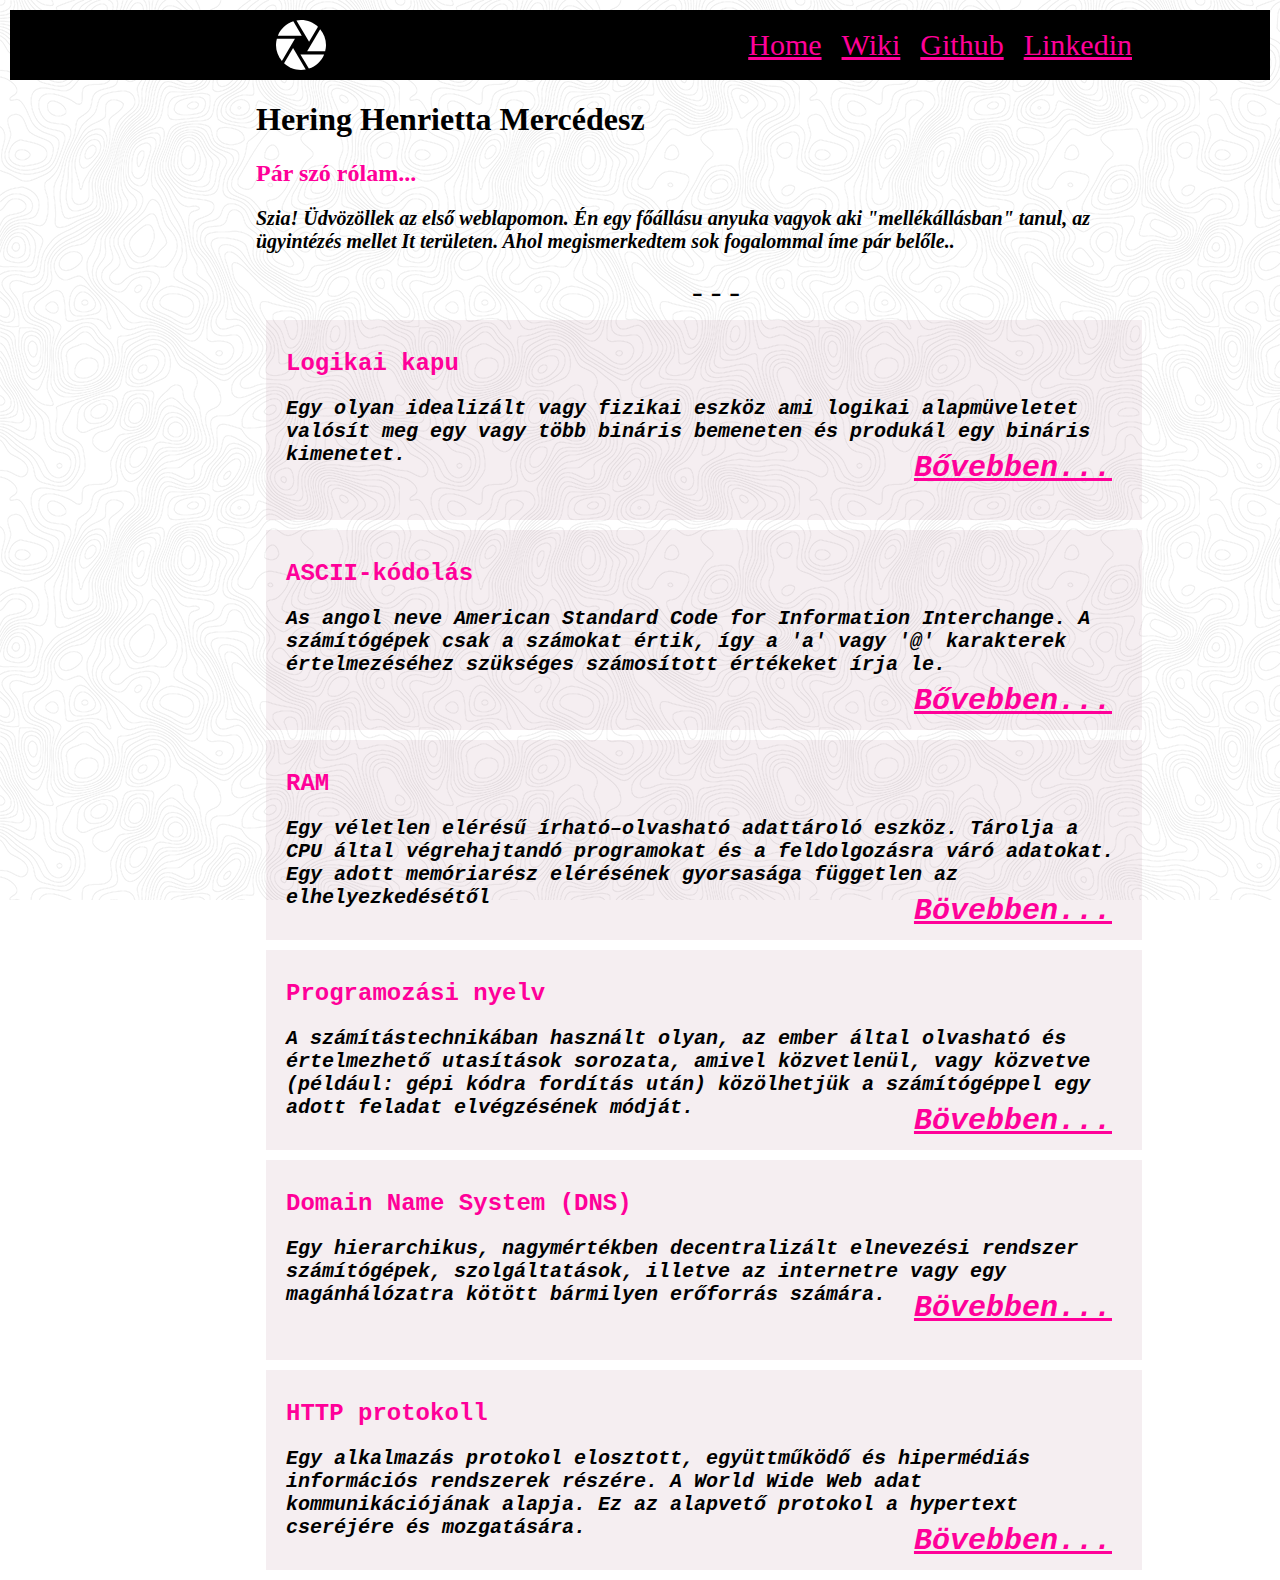
<file: index.html>
<!DOCTYPE html>
<html lang="en">

<head>
    <meta charset="UTF-8">
    <meta name="viewport" content="width=device-width, initial-scale=1.0">
    <title>FirstPage</title>
    <link rel="stylesheet" href="styles.css">


</head>


<body>
    <header class="navbar">

        <nav>
            <img src="assets\aperture.svg" alt="Aperture SVG">
            <a href="linkedin.html">Linkedin</a>
            <a href="github.html">Github </a>
            <a href="wiki.html">Wiki </a>
            <a href="index.html">Home </a>

        </nav>
    </header>
    <div class="container">

        <div>
            <p>
            <h1>Hering Henrietta Mercédesz</h1>
            </p>
            <h2 class="paragraph">Pár szó rólam...</h2>
            <p>
                Szia! Üdvözöllek az első weblapomon. Én egy főállásu anyuka vagyok aki "mellékállásban" tanul, az
                ügyintézés mellet It területen. Ahol megismerkedtem sok fogalommal íme pár belőle..
            </p>
        </div>
        <span> - - - </span>

        <div class="content">
            <h2 class="paragraph">Logikai kapu</h2>
            <P>
                Egy olyan idealizált vagy fizikai eszköz ami logikai alapmüveletet valósít meg egy vagy több bináris
                bemeneten és produkál egy bináris kimenetet.
                <a href="https://hu.wikipedia.org/wiki/Logikai_kapu">Bővebben...</a>
            </P>
        </div>

        <div class="content">
            <h2 class="paragraph">ASCII-kódolás</h2>
            <P>
                As angol neve American Standard Code for Information Interchange. A számítógépek csak a számokat értik,
                így a 'a' vagy '@' karakterek értelmezéséhez szükséges számosított értékeket írja le.
                <a href="https://hu.wikipedia.org/wiki/ASCII">Bővebben...</a>

            </P>
        </div>
        <div class="content">
            <h2 class="paragraph">RAM</h2>
            <P>
                Egy véletlen elérésű írható–olvasható adattároló eszköz. Tárolja a CPU által végrehajtandó programokat
                és a feldolgozásra váró adatokat. Egy adott memóriarész elérésének gyorsasága független az
                elhelyezkedésétől
                <a href="https://hu.wikipedia.org/wiki/RAM">Bövebben...</a>
            </P>
        </div>
        <div class="content">
            <h2 class="paragraph">Programozási nyelv </h2>
            <P>
                A számítástechnikában használt olyan, az ember által olvasható és értelmezhető utasítások sorozata,
                amivel közvetlenül, vagy közvetve (például: gépi kódra fordítás után) közölhetjük a számítógéppel egy
                adott feladat elvégzésének módját.
                <a href="https://hu.wikipedia.org/wiki/Programoz%C3%A1si_nyelv">Bövebben...</a>
            </P>
        </div>
        <div class="content">
            <h2 class="paragraph">Domain Name System (DNS)</h2>
            <P>
                Egy hierarchikus, nagymértékben decentralizált elnevezési rendszer számítógépek, szolgáltatások, illetve
                az internetre vagy egy magánhálózatra kötött bármilyen erőforrás számára.
                <a href="https://hu.wikipedia.org/wiki/Domain_Name_System">Bövebben...</a>
            </P>
        </div>
        <div class="content">
            <h2 class="paragraph">HTTP protokoll</h2>
            <P>
                Egy alkalmazás protokol elosztott, együttműködő és hipermédiás információs rendszerek részére. A World
                Wide Web adat kommunikációjának alapja. Ez az alapvető protokol a hypertext cseréjére és mozgatására.
                <a href="https://hu.wikipedia.org/wiki/HTTP">Bövebben...</a>
            </P>
        </div>
    </div>

</body>

</html>
</file>
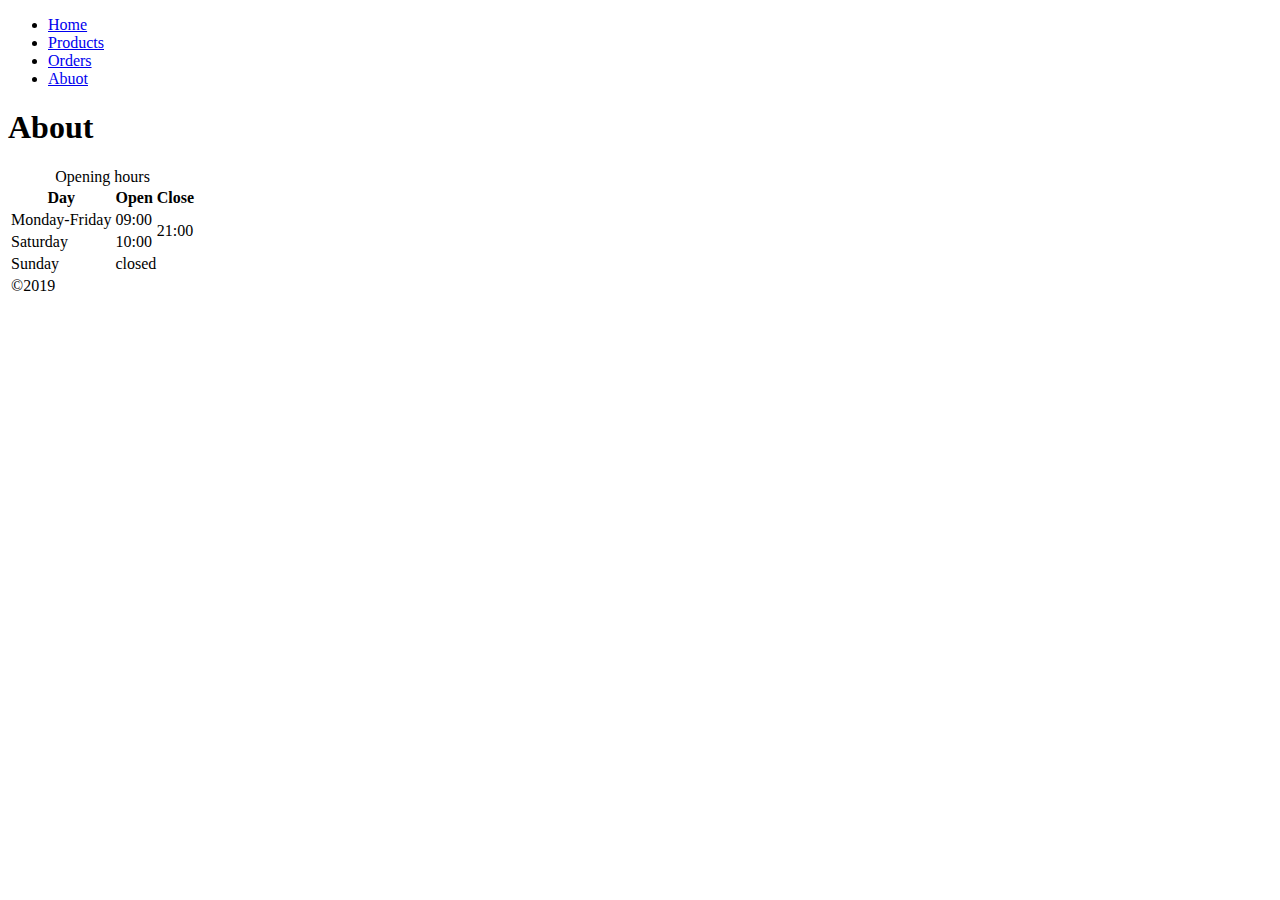
<file: about.html>
<!DOCTYPE html>
<html lang="en">
<head>
    <meta charset="UTF-8">
    <meta name="viewport" content="width=, initial-scale=1.0">
    <title>Document</title>
</head>
<body><ul>

    <li>
        <a href="/index.html">Home</a>
    </li>
    <li>
        <a href="/Pages/products.html">Products</a>
    </li>
    <li>
        <a href="/Pages/orders.html">Orders</a>
    </li>
    <li>
        <a href="/about.html">Abuot
        </a>
    </li>
</ul>
    <h1>About</h1>
    <table>
        <caption>Opening hours</caption>
        <thead>
            <tr>
                <th>Day</th>
                <th>Open</th>
                <th>Close</th>
            </tr>
        </thead>
        <tbody>
                  <tr>
            <td>Monday-Friday</td>
            <td>09:00 </td>
            <td rowspan="2">21:00</td>
        </tr>
        <tr>
            <td>Saturday</td>
            <td>10:00</td>
            
        </tr>
        <tr>
            <td>Sunday</td>
            <td colspan="2">closed</td>
            
        </tr>  
        </tbody>
        <tfoot>
            <tr>
                <td>
                  &copy;2019 
                </td>
            </tr>

        </tfoot>

    </table>
</body>
</html>
</file>
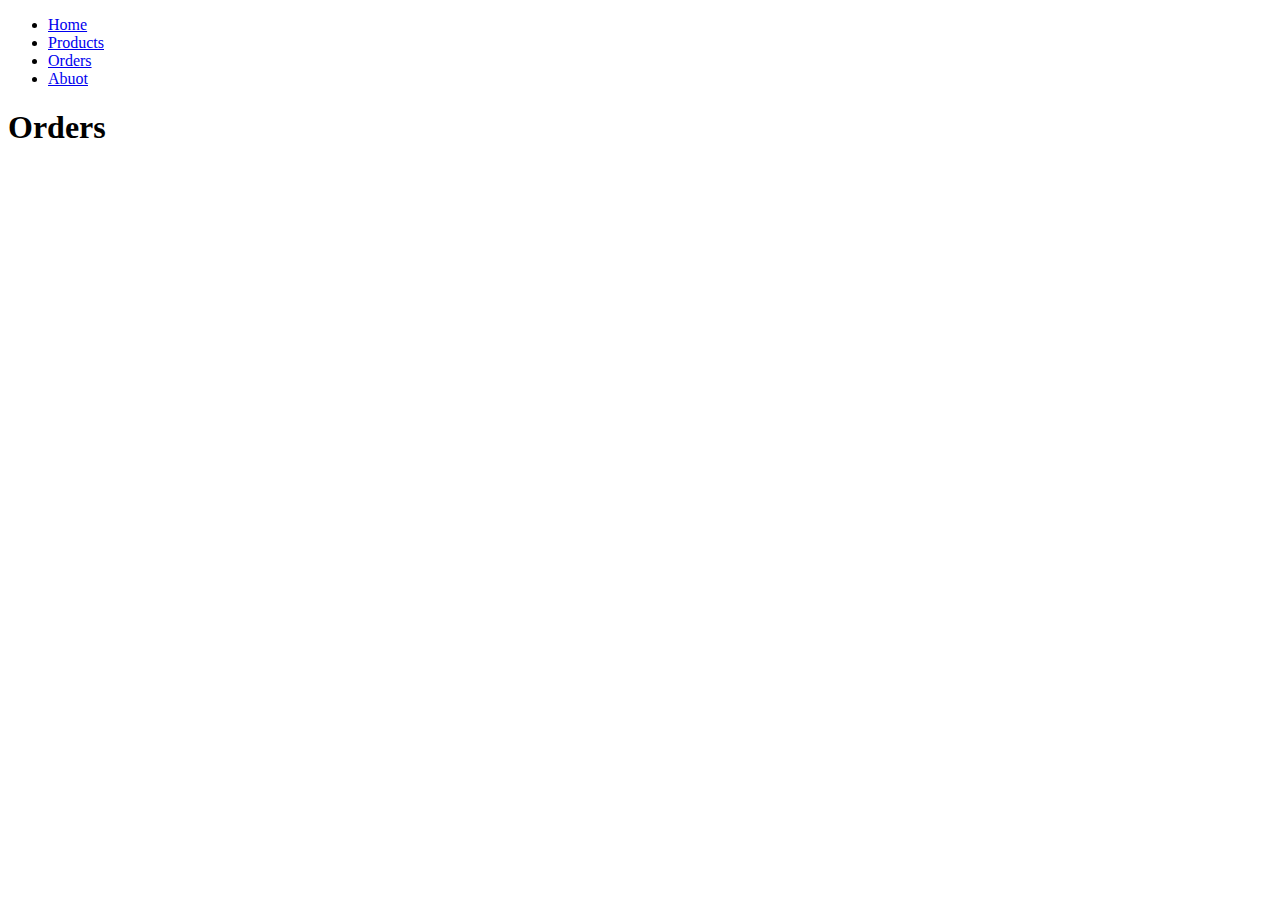
<file: Pages/orders.html>
<!DOCTYPE html>
<html lang="en">
<head>
    <meta charset="UTF-8">
    <meta name="viewport" content="width=device-width, initial-scale=1.0">
    <title>Document</title>
</head>
<body>
    <ul>

        <li>
            <a href="/index.html">Home</a>
        </li>
        <li>
            <a href="/Pages/products.html">Products</a>
        </li>
        <li>
            <a href="/Pages/orders.html">Orders</a>
        </li>
        <li>
            <a href="/about.html">Abuot
            </a>
        </li>
    </ul>
   <h1>Orders</h1> 
</body>
</html>
</file>
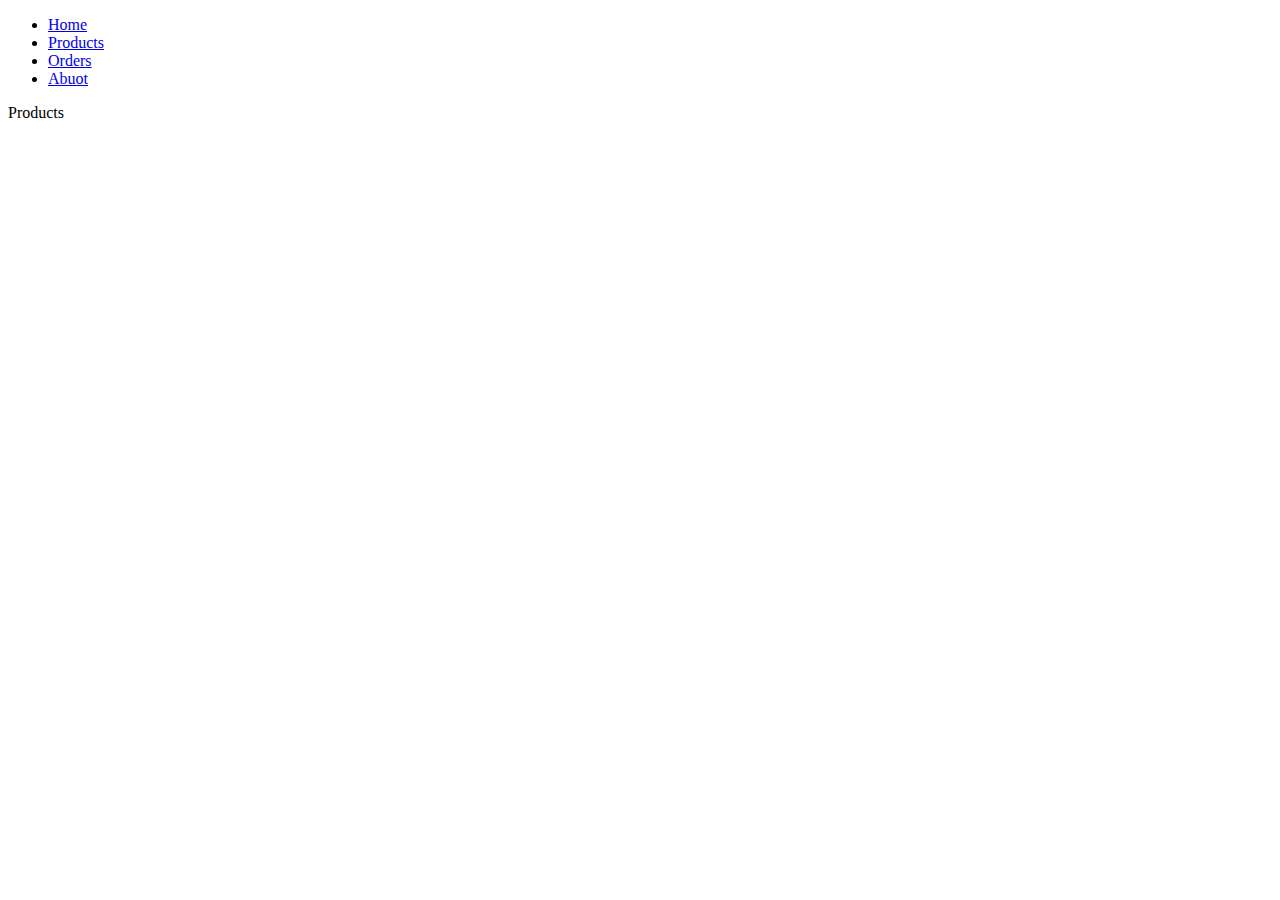
<file: Pages/products.html>
<!DOCTYPE html>
<html lang="en">
<head>
    <meta charset="UTF-8">
    <meta name="viewport" content="width=device-width, initial-scale=1.0">
    <title>Document</title>
</head>
<body>
    <ul>

        <li>
            <a href="/index.html">Home</a>
        </li>
        <li>
            <a href="/Pages/products.html">Products</a>
        </li>
        <li>
            <a href="/Pages/orders.html">Orders</a>
        </li>
        <li>
            <a href="/about.html">Abuot
            </a>
        </li>
    </ul>
    Products
</body>
</html>
</file>
<file: styles.css>
header {
  color: #333333;
}
body {
  background-image: url("../assets/topography.png");
  background-attachment: fixed;
  margin: 0;
  font-family: 'Grandstander', cursive;
}

.content {
  background-color: rgba(156, 87, 114, 0.1);
  min-width: 50vw;
  min-height: 180px;
  padding: 10px 20px;
  font-family: Courier;
  margin: 10px;
  word-wrap: normal;
  transition: all 500ms;
}

.content:hover {
  background-color: rgba(245, 236, 239, 0.1);
  -webkit-transform: scale(1.02);
  transform: scale(1.12);
}

p {
  font-size: 20px;
  color: black;
  font-weight: 600;
  font-style: italic;
}

img {
  width: 50px;
  height: 50px;
  margin-left: 20%;
  position: absolute;
}

.navbar {
  background-color: rgba(0, 0, 0, 1);
  margin: 10px;
  height: 50px;
  min-width: 600px;
  padding: 10px 10vw 10px 10px;
}

.container {
  margin-left: 10%;
  padding: 0 10% 0 10%;
}

a {
  color: #ff0099;
  position: relative;
  float: right;
  top: 8px;
  font-size: 30px;
  margin: 0 10px;
  transition: all 200ms;
}

a:hover {
  transform: scale(1.1);
}

.paragraph {
  color: #ff0099;
}

span {
  position: relative;
  float: center;
  left: calc(50% - 12px);
  font-size: 32px;
}
</file>
